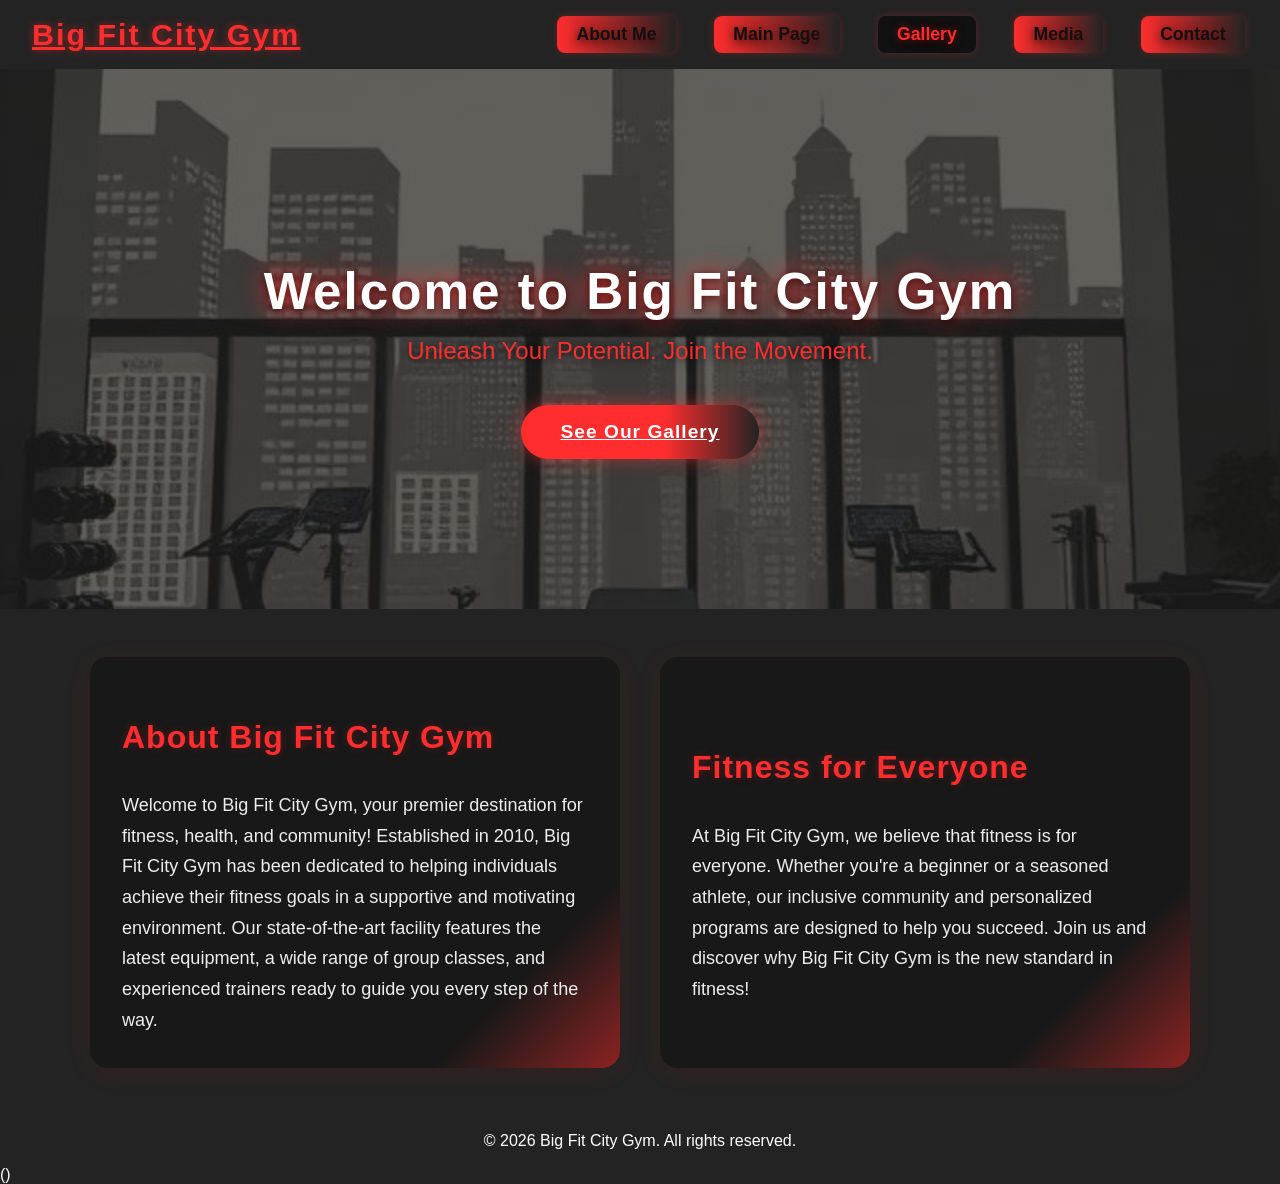
<file: index.html>
<!DOCTYPE html>
<html lang="en">
<head>
    <meta charset="UTF-8">
    <meta name="viewport" content="width=device-width, initial-scale=1.0">
    <title>About Us</title>
    <link rel="stylesheet" href="styles.css">
    <script defer src="script.js"></script>
    <style>
        /* Hero Section Styles */
        .hero {
            position: relative;
            width: 100vw;
            min-height: 60vh;
            background: linear-gradient(rgba(30,30,30,0.7), rgba(30,30,30,0.7)), url('images/Big City.jpg') center/cover no-repeat;
            display: flex;
            flex-direction: column;
            align-items: center;
            justify-content: center;
            text-align: center;
            animation: heroFadeIn 1.5s cubic-bezier(.77,0,.18,1);
        }
        @keyframes heroFadeIn {
            from { opacity: 0; transform: scale(1.05); }
            to { opacity: 1; transform: scale(1); }
        }
        .hero-title {
            font-size: 3.2rem;
            color: #fff;
            text-shadow: 0 0 24px #ff2d2d, 0 2px 8px #000;
            letter-spacing: 2px;
            margin-bottom: 1rem;
            animation: titlePop 1.2s cubic-bezier(.77,0,.18,1);
        }
        @keyframes titlePop {
            0% { opacity: 0; transform: translateY(40px) scale(0.95); }
            80% { opacity: 1; transform: translateY(-10px) scale(1.08); }
            100% { opacity: 1; transform: translateY(0) scale(1); }
        }
        .hero-subtitle {
            font-size: 1.5rem;
            color: #ff2d2d;
            text-shadow: 0 0 12px #000;
            margin-bottom: 2.5rem;
            animation: fadeInUp 1.7s 0.5s both;
        }
        @keyframes fadeInUp {
            from { opacity: 0; transform: translateY(30px); }
            to { opacity: 1; transform: translateY(0); }
        }
        /* Animated Button */
        .hero-btn {
            background: linear-gradient(90deg, #ff2d2d 60%, #232323 100%);
            color: #fff;
            border: none;
            padding: 1rem 2.5rem;
            font-size: 1.2rem;
            border-radius: 30px;
            box-shadow: 0 0 18px #ff2d2d80;
            cursor: pointer;
            font-weight: bold;
            letter-spacing: 1px;
            transition: background 0.3s, transform 0.2s, box-shadow 0.2s;
            animation: pulseBtn 2.5s infinite alternate;
        }
        .hero-btn:hover {
            background: linear-gradient(90deg, #232323 0%, #ff2d2d 100%);
            color: #ff2d2d;
            box-shadow: 0 0 32px #ff2d2dcc, 0 2px 8px #000;
            transform: scale(1.07);
        }
        @keyframes pulseBtn {
            from { box-shadow: 0 0 18px #ff2d2d80; }
            to { box-shadow: 0 0 32px #ff2d2dcc; }
        }
        /* Nav Animation and Color Update */
        nav {
            background: #232323;
            color: #fff;
            box-shadow: 0 2px 8px rgba(255,45,45,0.10);
        }
        .nav-logo {
            color: #ff2d2d;
            text-shadow: 0 0 8px #ff2d2d80;
        }
        .nav-links a {
            color: #111;
            background: linear-gradient(90deg, #ff2d2d 0%, #232323 100%);
            border-radius: 8px;
            padding: 0.5rem 1.2rem;
            margin: 0 0.2rem;
            font-weight: 700;
            text-shadow: 0 0 8px #ff2d2d80, 0 2px 8px #000;
            box-shadow: 0 0 8px #ff2d2d40;
            transition: color 0.2s, background 0.2s, box-shadow 0.2s;
        }
        .nav-links a:hover {
            color: #ff2d2d;
            background: #111;
            box-shadow: 0 0 18px #ff2d2dcc, 0 2px 8px #000;
        }
        /* Animate nav links in */
        .nav-links a {
            opacity: 0;
            animation: navFadeIn 1.2s forwards;
        }
        .nav-links a:nth-child(1) { animation-delay: 0.2s; }
        .nav-links a:nth-child(2) { animation-delay: 0.4s; }
        @keyframes navFadeIn {
            from { opacity: 0; transform: translateY(-20px); }
            to { opacity: 1; transform: translateY(0); }
        }
        /* Footer */
        footer {
            background: #232323 !important;
            color: #fff !important;
        }
    </style>
</head>
<body>

    <header>
        <nav>
            <a class="nav-logo" href="index.html">Big Fit City Gym</a>
            <div class="nav-links">
                <a href="about me.html">About Me</a>
                <a href="index.html">Main Page</a>
                <a href="gallery.html" style="color:#ff2d2d; background:#111;">Gallery</a>
                <a href="media.html">Media</a>
                <a href="contact.html">Contact</a>
            </div>
        </nav>
    </header>
    <section class="hero">
        <h1 class="hero-title">Welcome to Big Fit City Gym</h1>
        <div class="hero-subtitle">Unleash Your Potential. Join the Movement.</div>
        <a href="gallery.html" class="hero-btn">See Our Gallery</a>
    </section>


    <main>
        <section class="hero-cards-container">
            <div class="hero-card">
                <h2>About Big Fit City Gym</h2>
                <p>
                    Welcome to Big Fit City Gym, your premier destination for fitness, health, and community! Established in 2010, Big Fit City Gym has been dedicated to helping individuals achieve their fitness goals in a supportive and motivating environment. Our state-of-the-art facility features the latest equipment, a wide range of group classes, and experienced trainers ready to guide you every step of the way.
                </p>
            </div>
            <div class="hero-card">
                <h2>Fitness for Everyone</h2>
                <p>
                    At Big Fit City Gym, we believe that fitness is for everyone. Whether you're a beginner or a seasoned athlete, our inclusive community and personalized programs are designed to help you succeed. Join us and discover why Big Fit City Gym is the new standard in fitness!
                </p>
            </div>
        </section>
    </main>

    <footer style="text-align: center; padding: 1rem; background: #232323; color: #fff;">
        &copy; 2026 Big Fit City Gym. All rights reserved.
    </footer>

    ()
</body>
</html>
</file>
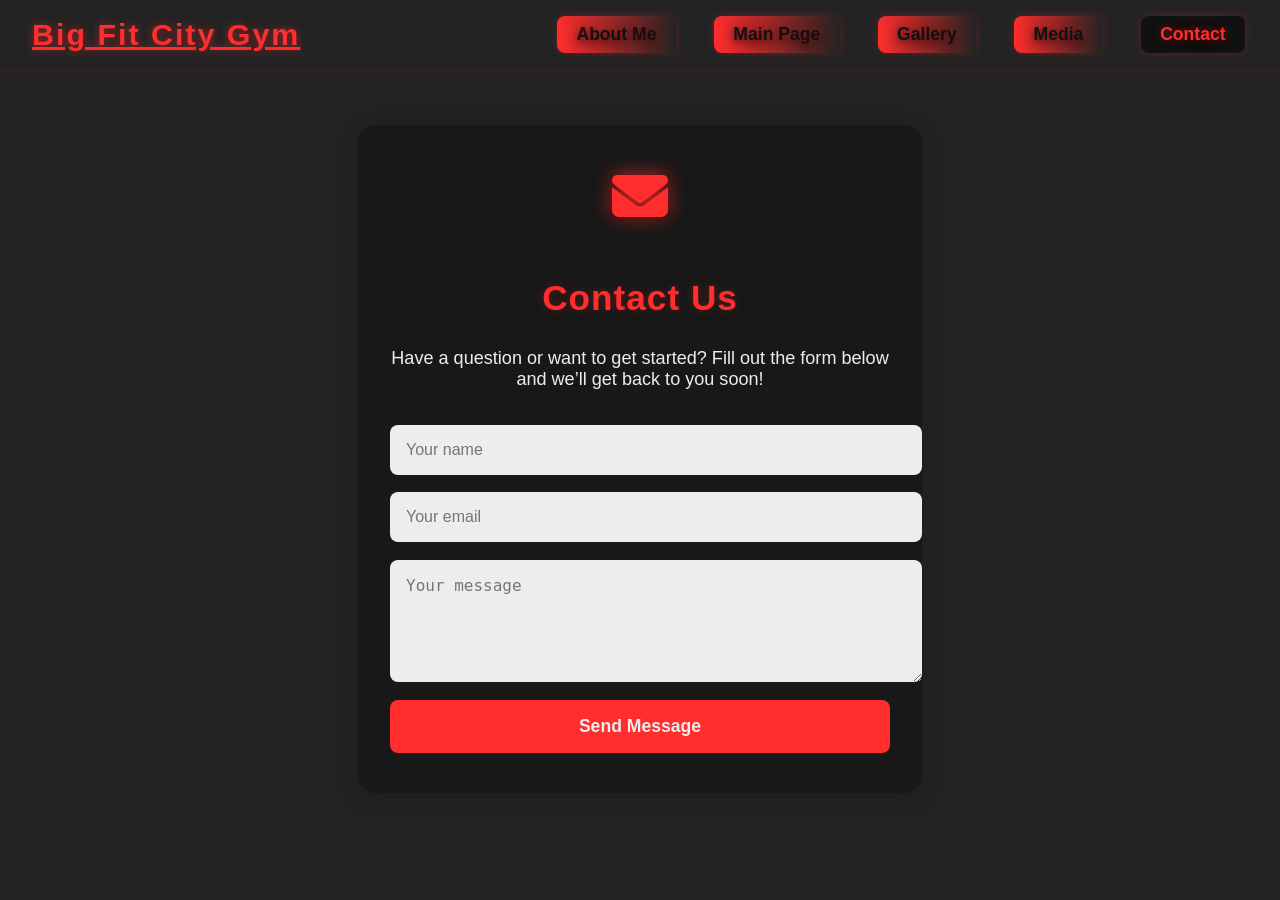
<file: contact.html>
<!DOCTYPE html>
<html lang="en">
<head>
    <meta charset="UTF-8">
    <meta name="viewport" content="width=device-width, initial-scale=1.0">
    <title>Contact | Big Fit City Gym</title>
    <link rel="stylesheet" href="styles.css">
    <!-- Font Awesome for contact icon -->
    <link rel="stylesheet" href="https://cdnjs.cloudflare.com/ajax/libs/font-awesome/6.4.0/css/all.min.css">
    <style>
        .contact-section {
            max-width: 500px;
            margin: 3.5rem auto 2.5rem auto;
            background: #181818;
            border-radius: 18px;
            box-shadow: 0 4px 24px rgba(0,0,0,0.18);
            padding: 2.5rem 2rem 2.5rem 2rem;
            display: flex;
            flex-direction: column;
            align-items: center;
            animation: fadeInUp 1.2s cubic-bezier(.77,0,.18,1);
        }
        .contact-title {
            color: #ff2d2d;
            font-size: 2.2rem;
            font-weight: 900;
            margin-bottom: 0.7rem;
            text-align: center;
            letter-spacing: 1px;
            text-shadow: 0 0 8px #ff2d2d40;
            animation: titlePop 1.2s cubic-bezier(.77,0,.18,1) forwards;
        }
        .contact-icon {
            color: #ff2d2d;
            font-size: 3.5rem;
            margin-bottom: 1.2rem;
            text-shadow: 0 0 18px #ff2d2dcc, 0 2px 8px #000;
            animation: fadeInUp 1.2s 0.2s both;
        }
        .contact-desc {
            color: #ededed;
            font-size: 1.13rem;
            text-align: center;
            margin-bottom: 2.2rem;
            opacity: 0;
            animation: fadeInUp 1.2s 0.3s both;
        }
        .contact-form {
            width: 100%;
            display: flex;
            flex-direction: column;
            gap: 1.1rem;
        }
        .contact-form input,
        .contact-form textarea {
            width: 100%;
            padding: 1rem;
            border-radius: 8px;
            border: none;
            font-size: 1rem;
            color: #181818;
            background: #ededed;
            resize: vertical;
        }
        .contact-form textarea {
            min-height: 90px;
        }
        .contact-form button {
            background: #ff2d2d;
            color: #ededed;
            font-weight: bold;
            font-size: 1.1rem;
            padding: 1rem;
            border-radius: 8px;
            border: none;
            cursor: pointer;
            transition: background 0.2s;
        }
        .contact-form button:hover {
            background: #232323;
            color: #ff2d2d;
        }
        @media (max-width: 600px) {
            .contact-section {
                padding: 1.2rem 0.5rem;
            }
        }
    </style>
</head>
<body style="background: #232323; color: #ededed; font-family: 'Arial Black', Arial, sans-serif; margin: 0;">
    <!-- ═══════════ NAVIGATION ═══════════ -->
    <header>
        <nav>
            <a class="nav-logo" href="index.html">Big Fit City Gym</a>
            <div class="nav-links">
                <a href="about me.html">About Me</a>
                <a href="index.html">Main Page</a>
                <a href="gallery.html">Gallery</a>
                <a href="media.html">Media</a>
                <a href="contact.html" style="color:#ff2d2d; background:#111;">Contact</a>
            </div>
        </nav>
    </header>

    <main>
        <section class="contact-section">
            <span class="contact-icon"><i class="fas fa-envelope"></i></span>
            <h1 class="contact-title">Contact Us</h1>
            <p class="contact-desc">Have a question or want to get started? Fill out the form below and we’ll get back to you soon!</p>
            <form class="contact-form">
                <input type="text" placeholder="Your name" required>
                <input type="email" placeholder="Your email" required>
                <textarea placeholder="Your message" required></textarea>
                <button type="submit">Send Message</button>
            </form>
        </section>
    </main>
</body>
</html>
</file>
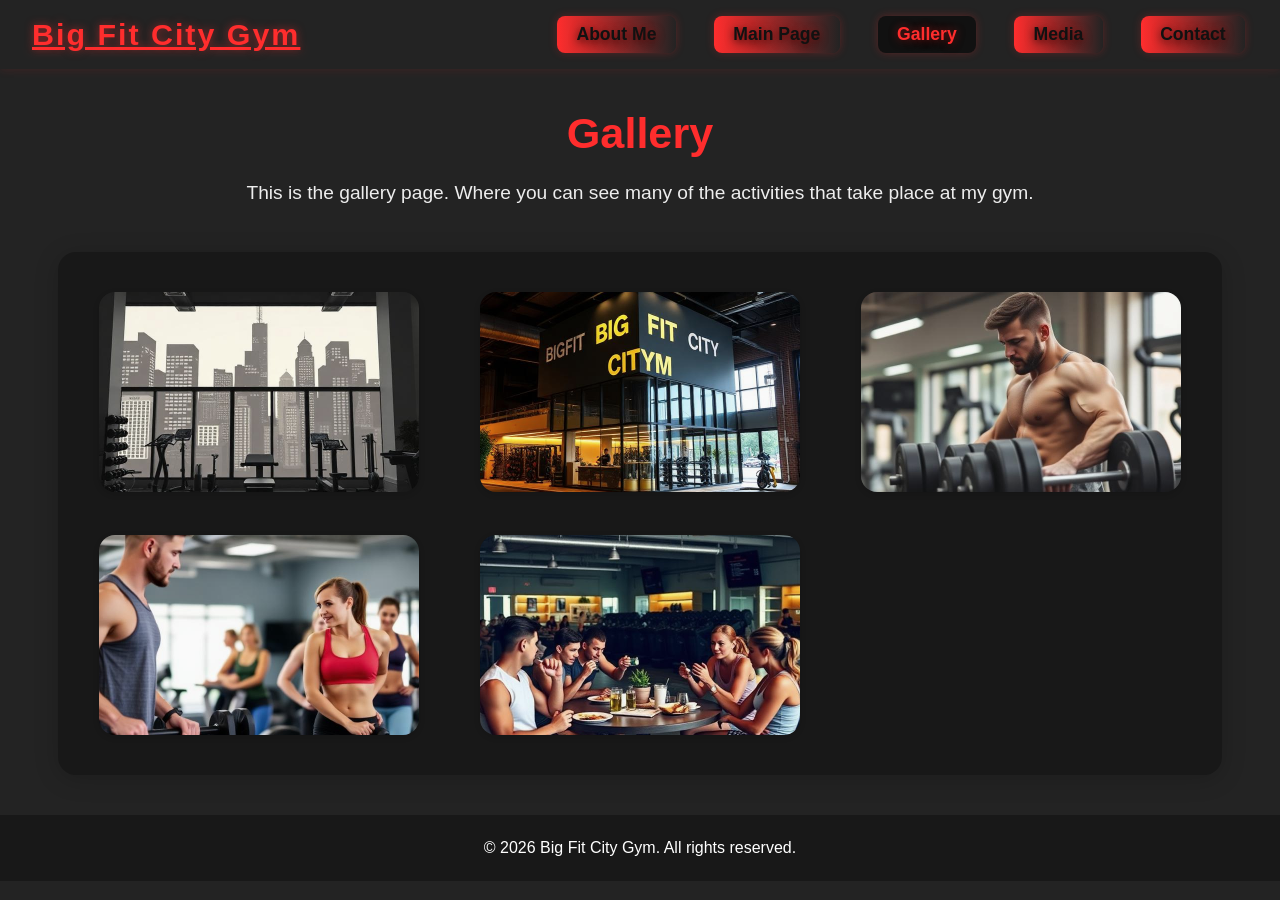
<file: gallery.html>
<!DOCTYPE html>
<html lang="en">
<head>
    <meta charset="UTF-8">
    <meta name="viewport" content="width=device-width, initial-scale=1.0">
    <title>Gallery | Big Fit City Gym</title>
    <link rel="stylesheet" href="styles.css">
    <style>
        .gallery-grid {
            display: grid;
            grid-template-columns: repeat(auto-fit, minmax(260px, 1fr));
            gap: 2.7rem 2.7rem;
            justify-items: center;
            align-items: stretch;
            max-width: 1100px;
            margin: 3rem auto 2.5rem auto;
            padding: 2.5rem 2rem;
            background: #181818;
            border-radius: 18px;
            box-shadow: 0 4px 24px rgba(0,0,0,0.18);
            animation: fadeInUp 1.2s cubic-bezier(.77,0,.18,1);
        }
        .gallery-grid img {
            width: 100%;
            max-width: 320px;
            height: 200px;
            object-fit: cover;
            border-radius: 16px;
            box-shadow: 0 2px 12px rgba(0,0,0,0.18);
            cursor: pointer;
            transition: transform 0.3s, box-shadow 0.3s, filter 0.3s;
            filter: grayscale(0.12) brightness(0.98);
            opacity: 0;
            transform: translateY(40px) scale(0.97);
            animation: imgPop 1s cubic-bezier(.77,0,.18,1) forwards;
        }
        .gallery-grid img:nth-child(1) { animation-delay: 0.1s; }
        .gallery-grid img:nth-child(2) { animation-delay: 0.25s; }
        .gallery-grid img:nth-child(3) { animation-delay: 0.4s; }
        .gallery-grid img:hover {
            transform: scale(1.09) rotate(-2deg);
            box-shadow: 0 8px 32px #ff2d2d44, 0 2px 8px #000;
            filter: grayscale(0) brightness(1.07);
        }
        @keyframes imgPop {
            0% { opacity: 0; transform: translateY(40px) scale(0.97); }
            80% { opacity: 1; transform: translateY(-8px) scale(1.04); }
            100% { opacity: 1; transform: translateY(0) scale(1); }
        }
        .headline-animate {
            text-align: center;
            font-size: 2.7rem;
            color: #ff2d2d;
            margin: 2.5rem 0 1.5rem 0;
            opacity: 0;
            transform: translateY(40px) scale(0.95);
            transition: opacity 0.8s cubic-bezier(.77,0,.18,1), transform 0.8s cubic-bezier(.77,0,.18,1);
            animation: titlePop 1.2s cubic-bezier(.77,0,.18,1) forwards;
        }
        @keyframes titlePop {
            0% { opacity: 0; transform: translateY(40px) scale(0.95); }
            80% { opacity: 1; transform: translateY(-10px) scale(1.08); }
            100% { opacity: 1; transform: translateY(0) scale(1); }
        }
        .gallery-desc {
            text-align: center;
            color: #ededed;
            font-size: 1.2rem;
            margin-bottom: 2.2rem;
            opacity: 0;
            animation: fadeInUp 1.2s 0.3s both;
        }
        @keyframes fadeInUp {
            from { opacity: 0; transform: translateY(30px); }
            to { opacity: 1; transform: translateY(0); }
        }
        @media (max-width: 700px) {
            .gallery-grid {
                grid-template-columns: 1fr;
                gap: 2rem 0;
                padding: 1.2rem 0.5rem;
            }
            .gallery-grid img {
                max-width: 98vw;
                height: 170px;
            }
        }
    </style>
</head>
<body style="background: #232323; color: #ededed; font-family: 'Arial Black', Arial, sans-serif; margin: 0;">
    <!-- ═══════════ NAVIGATION ═══════════ -->
    <header>
        <nav>
            <a class="nav-logo" href="index.html">Big Fit City Gym</a>
            <div class="nav-links">
                <a href="about me.html">About Me</a>
                <a href="index.html">Main Page</a>
                <a href="gallery.html" style="color:#ff2d2d; background:#111;">Gallery</a>
                <a href="media.html">Media</a>
                <a href="contact.html">Contact</a>
            </div>
        </nav>
    </header>

    <main>
        <h1 class="headline-animate">Gallery</h1>
        <p class="gallery-desc">This is the gallery page. Where you can see many of the activities that take place at my gym.</p>
        <section class="gallery-grid">
            <img src="images/Big City.jpg" alt="Big City">
            <img src="images/Gym.jpg" alt="Gym">
            <img src="images/Weights.jpg" alt="Weights">
            <img src="images/People together.jpg" alt="Together at the gym">
            <img src="images/Eating.jpg"alt="Eating healthy">
        </section>
    </main>

    <footer style="background: #181818; color: #fff; text-align: center; padding: 1.5rem 1rem;">
        &copy; 2026 Big Fit City Gym. All rights reserved.
    </footer>
</body>
</html>
</file>
<file: styles.css>
/* Hero Cards Section for Index */
.hero-cards-container {
    display: flex;
    flex-wrap: wrap;
    gap: 2.5rem;
    justify-content: center;
    align-items: stretch;
    margin: 3rem auto 2.5rem auto;
    max-width: 1100px;
    padding: 0 1rem;
}
.hero-card {
    background: linear-gradient(135deg, #181818 80%, #ff2d2d 120%);
    color: #ededed;
    border-radius: 18px;
    box-shadow: 0 4px 24px rgba(255,45,45,0.10), 0 2px 8px #00000022;
    padding: 2.2rem 2rem 2rem 2rem;
    flex: 1 1 340px;
    min-width: 290px;
    max-width: 480px;
    display: flex;
    flex-direction: column;
    align-items: flex-start;
    justify-content: center;
    opacity: 0;
    transform: translateY(40px) scale(0.97);
    animation: cardPop 1.1s cubic-bezier(.77,0,.18,1) forwards;
    animation-delay: 0.3s;
    margin-bottom: 0.5rem;
    transition: box-shadow 0.2s, transform 0.2s;
}
.hero-card:nth-child(2) {
    animation-delay: 0.5s;
}
.hero-card:hover {
    box-shadow: 0 8px 32px #ff2d2dcc, 0 2px 8px #000;
    transform: scale(1.04) translateY(-6px);
}
.hero-card h2 {
    color: #ff2d2d;
    font-size: 2rem;
    margin-bottom: 1rem;
    font-weight: 800;
    letter-spacing: 1px;
    text-shadow: 0 0 8px #ff2d2d40;
}
.hero-card p {
    color: #ededed;
    font-size: 1.13rem;
    line-height: 1.7;
    margin-bottom: 0;
}
@keyframes cardPop {
    0% { opacity: 0; transform: translateY(40px) scale(0.97); }
    80% { opacity: 1; transform: translateY(-8px) scale(1.04); }
    100% { opacity: 1; transform: translateY(0) scale(1); }
}
@media (max-width: 900px) {
    .hero-cards-container {
        flex-direction: column;
        align-items: center;
    }
    .hero-card {
        max-width: 95vw;
    }
}
/* Gallery Section */
.gallery-section {
    max-width: 900px;
    margin: 2rem auto;
    padding: 1rem;
    background: #181818;
    border-radius: 12px;
    box-shadow: 0 4px 24px rgba(0,0,0,0.18);
}
.gallery-section h2 {
    color: #ff2d2d;
    margin-bottom: 1rem;
    text-align: center;
}
.gallery {
    display: flex;
    gap: 1.5rem;
    justify-content: center;
    flex-wrap: wrap;
}
.gallery img {
    width: 220px;
    height: 150px;
    object-fit: cover;
    border-radius: 10px;
    box-shadow: 0 2px 12px rgba(0,0,0,0.18);
    cursor: pointer;
    transition: transform 0.2s, box-shadow 0.2s;
}
.gallery img:hover {
    transform: scale(1.07);
    box-shadow: 0 6px 24px rgba(255,45,45,0.18);
}

/* Lightbox Overlay */
.lightbox-overlay {
    position: fixed;
    top: 0; left: 0; right: 0; bottom: 0;
    background: rgba(0,0,0,0.85);
    display: flex;
    align-items: center;
    justify-content: center;
    z-index: 1000;
}
.lightbox-img {
    max-width: 90vw;
    max-height: 80vh;
    border-radius: 12px;
    box-shadow: 0 8px 32px rgba(255,45,45,0.25);
}

/* Headline Animation */
.headline-animate {
    text-align: center;
    font-size: 2.7rem;
    color: #ff2d2d;
    margin: 2.5rem 0 1.5rem 0;
    opacity: 0;
    transform: translateY(40px) scale(0.95);
    transition: opacity 0.8s cubic-bezier(.77,0,.18,1), transform 0.8s cubic-bezier(.77,0,.18,1);
}
.headline-animate.animate {
    opacity: 1;
    transform: translateY(0) scale(1.05);
    text-shadow: 0 4px 24px rgba(255,45,45,0.18);
}
/* Navigation Bar Styles for Golden Gym */
nav {
    display: flex;
    justify-content: space-between;
    align-items: center;
    background: #232323;
    padding: 1rem 2rem;
    box-shadow: 0 2px 8px rgba(255,45,45,0.10);
    z-index: 10;
}
.nav-logo {
    font-size: 1.9rem;
    font-weight: bold;
    color: #ff2d2d;
    letter-spacing: 2px;
    text-shadow: 0 0 8px #ff2d2d80;
    transition: text-shadow 0.3s;
}
.nav-logo:hover {
    text-shadow: 0 0 18px #ff2d2dcc, 0 2px 8px #000;
}
.nav-links {
    display: flex;
    gap: 2rem;
}
.nav-links a {
    text-decoration: none;
    color: #111;
    background: linear-gradient(90deg, #ff2d2d 0%, #232323 100%);
    font-weight: 700;
    font-size: 1.1rem;
    padding: 0.5rem 1.2rem;
    border-radius: 8px;
    margin: 0 0.2rem;
    text-shadow: 0 0 8px #ff2d2d80, 0 2px 8px #000;
    box-shadow: 0 0 8px #ff2d2d40;
    transition: color 0.2s, background 0.2s, box-shadow 0.2s;
    opacity: 0;
    animation: navFadeIn 1.2s forwards;
}
.nav-links a:nth-child(1) { animation-delay: 0.2s; }
.nav-links a:nth-child(2) { animation-delay: 0.4s; }
.nav-links a:hover {
    color: #ff2d2d;
    background: #111;
    box-shadow: 0 0 18px #ff2d2dcc, 0 2px 8px #000;
}
@keyframes navFadeIn {
    from { opacity: 0; transform: translateY(-20px); }
    to { opacity: 1; transform: translateY(0); }
}
@media (max-width: 600px) {
    nav {
        flex-direction: column;
        align-items: flex-start;
        padding: 1rem;
    }
    .nav-links {
        flex-direction: column;
        gap: 1rem;
        width: 100%;
        margin-top: 1rem;
    }
    .nav-links a {
        width: 100%;
        text-align: left;
    }
}

body {
    margin: 0;
    font-family: Arial, sans-serif;
    background: #232323;
    color: #fff;
    overflow-x: hidden;
}
        /* Hero Section Animation (for extra pop) */
        .hero {
            position: relative;
            width: 100vw;
            min-height: 60vh;
            background: linear-gradient(rgba(30,30,30,0.7), rgba(30,30,30,0.7)), url('images/Big City.jpg') center/cover no-repeat;
            display: flex;
            flex-direction: column;
            align-items: center;
            justify-content: center;
            text-align: center;
            animation: heroFadeIn 1.5s cubic-bezier(.77,0,.18,1);
        }
        @keyframes heroFadeIn {
            from { opacity: 0; transform: scale(1.05); }
            to { opacity: 1; transform: scale(1); }
        }
        .hero-title {
            font-size: 3.2rem;
            color: #fff;
            text-shadow: 0 0 24px #ff2d2d, 0 2px 8px #000;
            letter-spacing: 2px;
            margin-bottom: 1rem;
            animation: titlePop 1.2s cubic-bezier(.77,0,.18,1);
        }
        @keyframes titlePop {
            0% { opacity: 0; transform: translateY(40px) scale(0.95); }
            80% { opacity: 1; transform: translateY(-10px) scale(1.08); }
            100% { opacity: 1; transform: translateY(0) scale(1); }
        }
        .hero-subtitle {
            font-size: 1.5rem;
            color: #ff2d2d;
            text-shadow: 0 0 12px #000;
            margin-bottom: 2.5rem;
            animation: fadeInUp 1.7s 0.5s both;
        }
        @keyframes fadeInUp {
            from { opacity: 0; transform: translateY(30px); }
            to { opacity: 1; transform: translateY(0); }
        }
        .hero-btn {
            background: linear-gradient(90deg, #ff2d2d 60%, #232323 100%);
            color: #fff;
            border: none;
            padding: 1rem 2.5rem;
            font-size: 1.2rem;
            border-radius: 30px;
            box-shadow: 0 0 18px #ff2d2d80;
            cursor: pointer;
            font-weight: bold;
            letter-spacing: 1px;
            transition: background 0.3s, transform 0.2s, box-shadow 0.2s;
            animation: pulseBtn 2.5s infinite alternate;
        }
        .hero-btn:hover {
            background: linear-gradient(90deg, #232323 0%, #ff2d2d 100%);
            color: #ff2d2d;
            box-shadow: 0 0 32px #ff2d2dcc, 0 2px 8px #000;
            transform: scale(1.07);
        }
        @keyframes pulseBtn {
            from { box-shadow: 0 0 18px #ff2d2d80; }
            to { box-shadow: 0 0 32px #ff2d2dcc; }
        }
        /* CSS Grid for About Section */ Grid helps the images pop out while not being too big for the screen
        .about-container {
            display: grid;
            grid-template-columns: 1fr 1fr;
            gap: 2rem;
            max-width: 1000px;
            margin: 3rem auto;
            background: #181818;
            border-radius: 12px;
            box-shadow: 0 4px 24px rgba(0,0,0,0.18);
            padding: 2rem;
        }
        .about-image {
            display: flex;
            align-items: center;
            justify-content: center;
        }
        .about-image img {
            width: 260px;
            max-width: 100%;
            height: auto;
            border-radius: 10px;
            box-shadow: 0 2px 12px rgba(0,0,0,0.18);
        }
        .about-content {
            display: flex;
            flex-direction: column;
            justify-content: center;
        }
    /* Reduce image sizes to 300px */
    .about-image img,
    img {
        width: 300px;
        max-width: 100%;
        height: auto;
    }
    /* Tablet view: 600px media queries for images */
    @media (max-width: 600px) {
        .about-image img {
            max-width: 90vw;
            height: auto;
            border-radius: 8px;
            margin: 0 auto;
        }
        img {
            width: 100%;
            height: auto;
            border-radius: 8px;
            margin-bottom: 1rem;
        }
    }
        .about-content h1 {
            color: #ff2d2d;
            margin-bottom: 1rem;
        }
        .about-content p {
            color: #fff;
            line-height: 1.7;
        }
        @media (max-width: 800px) {
            .about-container {
                grid-template-columns: 1fr;
                padding: 1rem;
            }
        }
</file>
